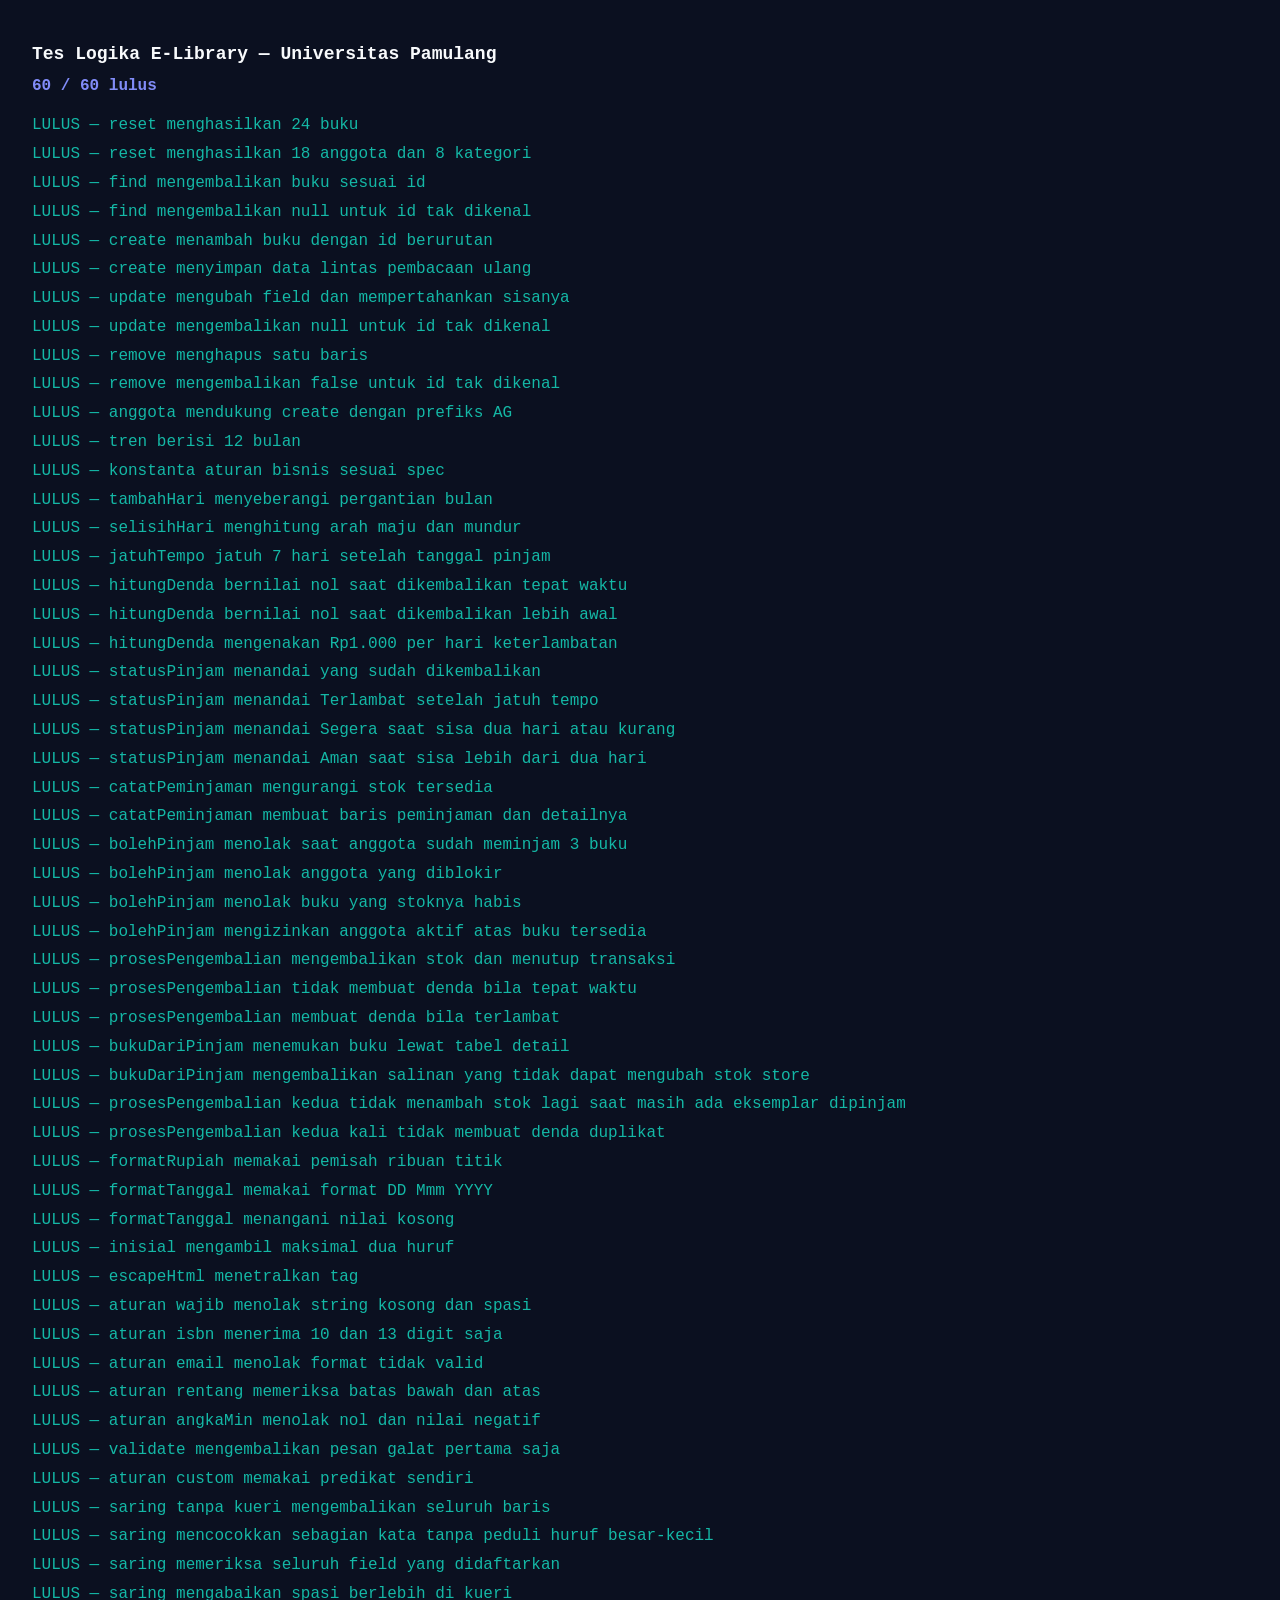
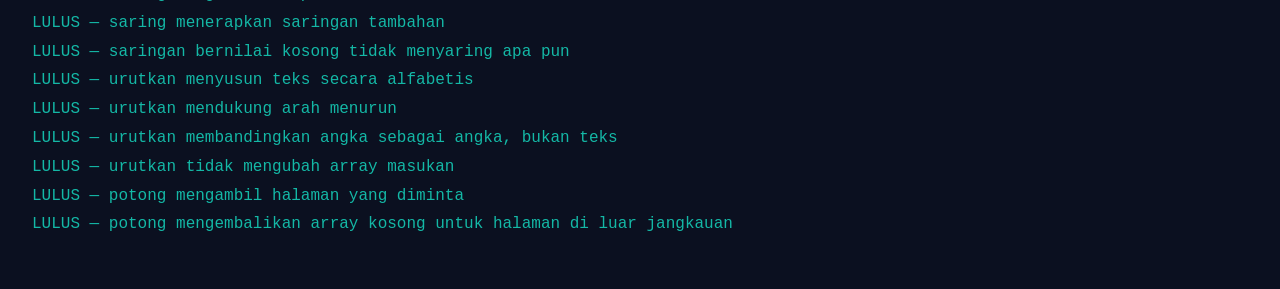
<file: tests/runner.html>
<!DOCTYPE html>
<html lang="id">
<head>
<meta charset="UTF-8">
<title>Tes — E-Library</title>
<style>
  body { font-family: ui-monospace, Consolas, monospace; background: #0B1020; color: #F8FAFC; padding: 24px; }
  h1 { font-size: 18px; } h2 { font-size: 16px; color: #818CF8; }
  ul { list-style: none; padding-left: 0; } small { color: #94A3B8; }
</style>
</head>
<body>
<h1>Tes Logika E-Library &mdash; Universitas Pamulang</h1>
<div id="hasil">Menjalankan&hellip;</div>

<script>
/* Isolasi sebelum skrip produksi dimuat: tidak membaca atau menulis
   localStorage aplikasi, bahkan ketika tes memanggil Store.reset(). */
(function () {
  var data = Object.create(null);
  var memoryStorage = {
    getItem: function (key) {
      key = String(key);
      return Object.prototype.hasOwnProperty.call(data, key) ? data[key] : null;
    },
    setItem: function (key, value) { data[String(key)] = String(value); },
    removeItem: function (key) { delete data[String(key)]; },
    clear: function () { data = Object.create(null); },
    key: function (index) { return Object.keys(data)[index] || null; }
  };
  Object.defineProperty(memoryStorage, 'length', { get: function () { return Object.keys(data).length; } });
  Object.defineProperty(window, 'localStorage', { value: memoryStorage });
})();
</script>
<script src="assert.js"></script>
<script src="../assets/js/data.js"></script>
<script src="../assets/js/store.js"></script>
<script src="../assets/js/ui.js"></script>
<script src="../assets/js/table.js"></script>

<script src="store.test.js"></script>
<script src="rules.test.js"></script>
<script src="ui.test.js"></script>
<script src="table.test.js"></script>

<script>T.run(document.getElementById('hasil'));</script>
</body>
</html>
</file>
